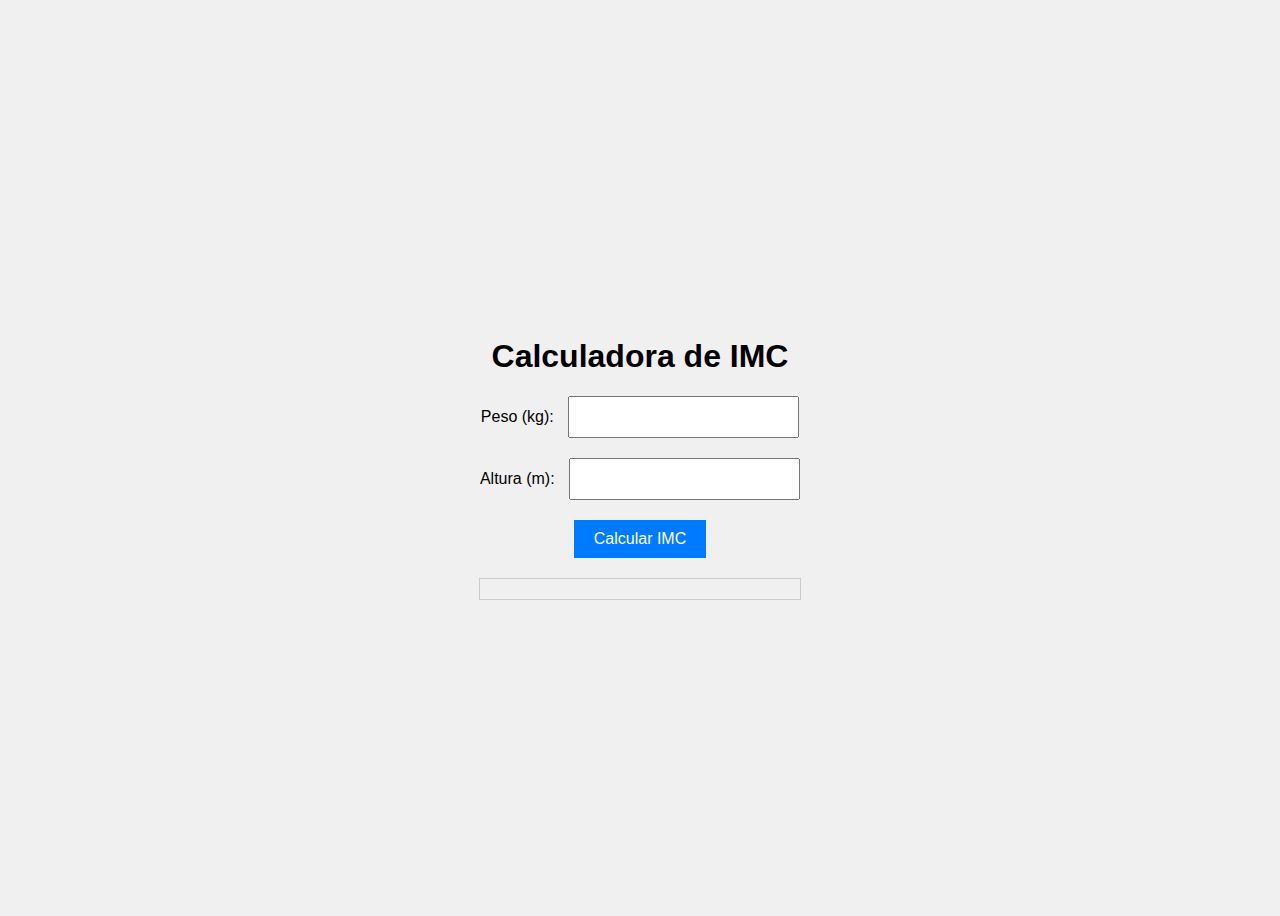
<file: calculadora_imc/index.html>
<!DOCTYPE html>
<html lang="en">
<head>
    <meta charset="UTF-8">
    <meta name="viewport" content="width=device-width, initial-scale=1.0">
    <title>Calculadora de IMC</title>
    <link rel="stylesheet" href="styles.css">
</head>
<body>
    <div class="container">
        <h1>Calculadora de IMC</h1>
        <form id="imcForm">
            <div class="form-group">
                <label for="weight">Peso (kg):</label>
                <input type="number" id="weight" step="0.1" required>
            </div>
            <div class="form-group">
                <label for="height">Altura (m):</label>
                <input type="number" id="height" step="0.01" required>
            </div>
            <button type="submit">Calcular IMC</button>
        </form>
        <div id="result"></div>
    </div>

    <script src="script.js"></script>
</body>
</html>
</file>
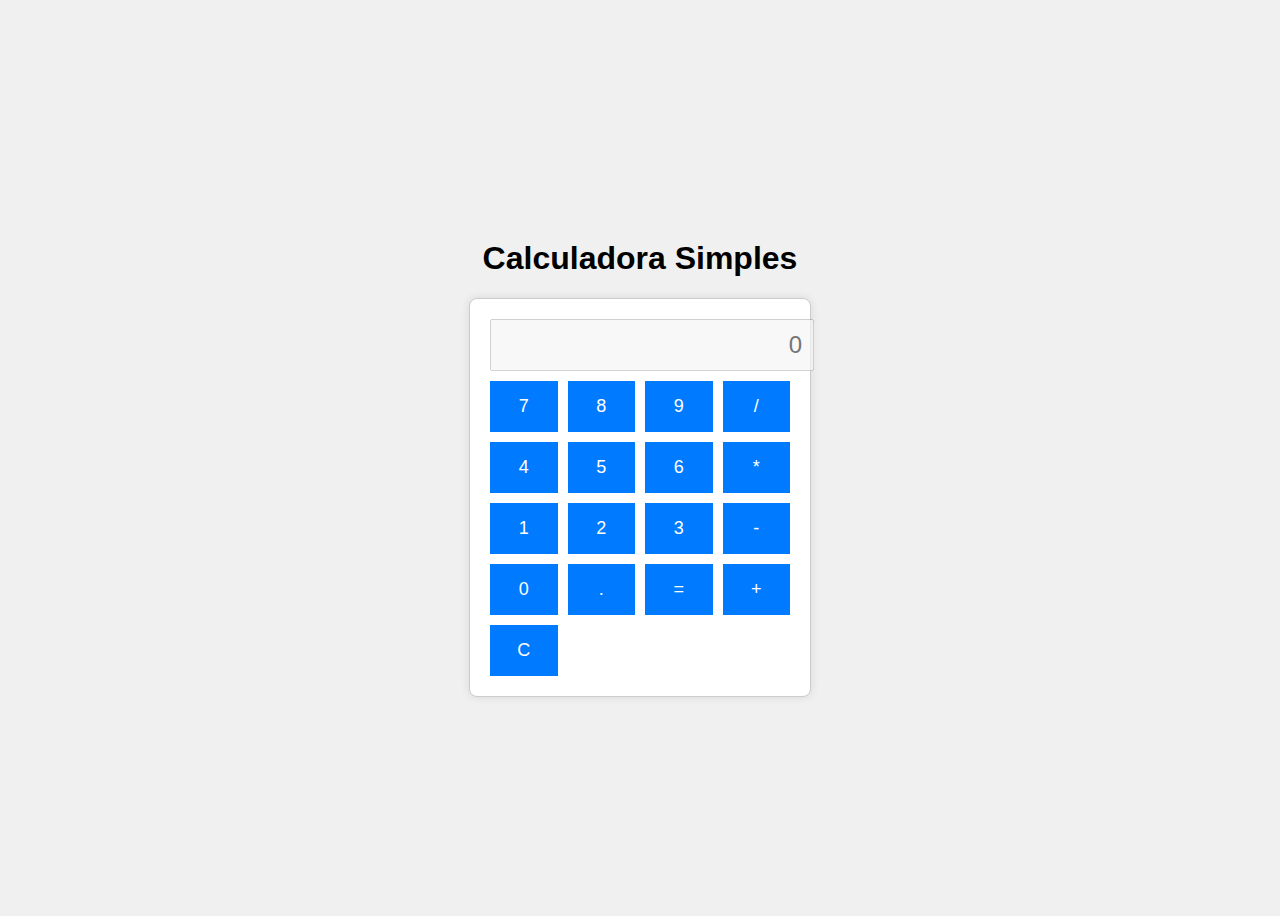
<file: calculadora_simples/index.html>
<!DOCTYPE html>
<html lang="en">
<head>
    <meta charset="UTF-8">
    <meta name="viewport" content="width=device-width, initial-scale=1.0">
    <title>Calculadora Simples</title>
    <link rel="stylesheet" href="styles.css">
</head>
<body>
    <div class="container">
        <h1>Calculadora Simples</h1>
        <div class="calculator">
            <input type="text" id="display" placeholder="0" disabled>
            <div class="buttons">
                <button onclick="appendToDisplay('7')">7</button>
                <button onclick="appendToDisplay('8')">8</button>
                <button onclick="appendToDisplay('9')">9</button>
                <button onclick="appendToDisplay('/')">/</button>
                <button onclick="appendToDisplay('4')">4</button>
                <button onclick="appendToDisplay('5')">5</button>
                <button onclick="appendToDisplay('6')">6</button>
                <button onclick="appendToDisplay('*')">*</button>
                <button onclick="appendToDisplay('1')">1</button>
                <button onclick="appendToDisplay('2')">2</button>
                <button onclick="appendToDisplay('3')">3</button>
                <button onclick="appendToDisplay('-')">-</button>
                <button onclick="appendToDisplay('0')">0</button>
                <button onclick="appendToDisplay('.')">.</button>
                <button onclick="calculate()">=</button>
                <button onclick="appendToDisplay('+')">+</button>
                <button onclick="clearDisplay()">C</button>
            </div>
        </div>
    </div>

    <script src="script.js"></script>
</body>
</html>
</file>
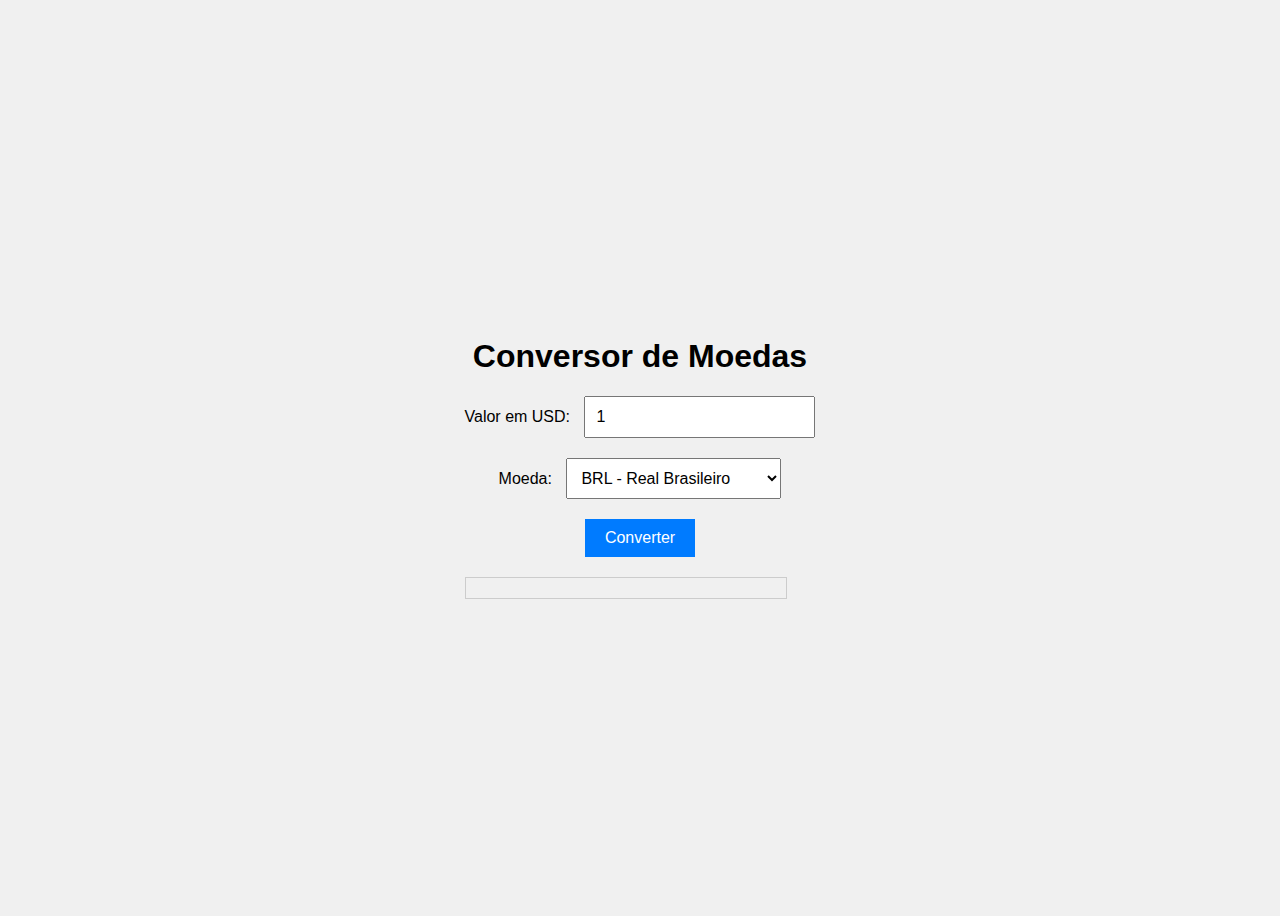
<file: conversos_de_moedas/index.html>
<!DOCTYPE html>
<html lang="en">
<head>
    <meta charset="UTF-8">
    <meta name="viewport" content="width=device-width, initial-scale=1.0">
    <title>Conversor de Moedas</title>
    <link rel="stylesheet" href="styles.css">
</head>
<body>
    <div class="container">
        <h1>Conversor de Moedas</h1>
        <div class="form-group">
            <label for="amount">Valor em USD:</label>
            <input type="number" id="amount" step="0.01" value="1">
        </div>
        <div class="form-group">
            <label for="currency">Moeda:</label>
            <select id="currency">
                <option value="BRL">BRL - Real Brasileiro</option>
                <option value="EUR">EUR - Euro</option>
                <option value="JPY">JPY - Yen Japonês</option>
                <option value="GBP">GBP - Libra Esterlina</option>
                <option value="CAD">CAD - Dólar Canadense</option>
            </select>
        </div>
        <button onclick="convertCurrency()">Converter</button>
        <div id="convertedAmount"></div>
    </div>

    <script src="script.js"></script>
</body>
</html>
</file>
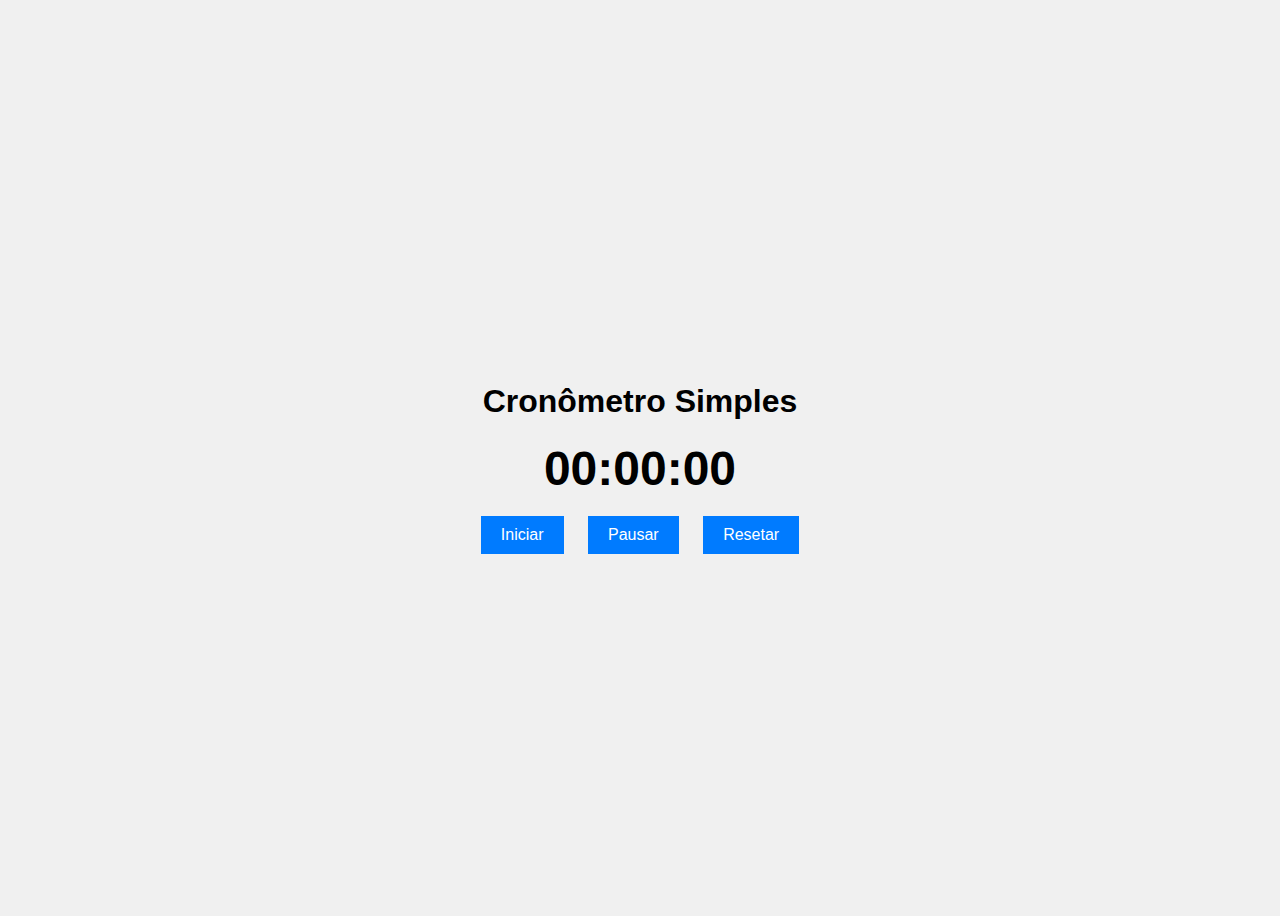
<file: cronometro_simples/index.html>
<!DOCTYPE html>
<html lang="en">
<head>
    <meta charset="UTF-8">
    <meta name="viewport" content="width=device-width, initial-scale=1.0">
    <title>Cronômetro Simples</title>
    <link rel="stylesheet" href="styles.css">
</head>
<body>
    <div class="container">
        <h1>Cronômetro Simples</h1>
        <div id="display">00:00:00</div>
        <div class="controls">
            <button onclick="start()">Iniciar</button>
            <button onclick="pause()">Pausar</button>
            <button onclick="reset()">Resetar</button>
        </div>
    </div>

    <script src="script.js"></script>
</body>
</html>
</file>
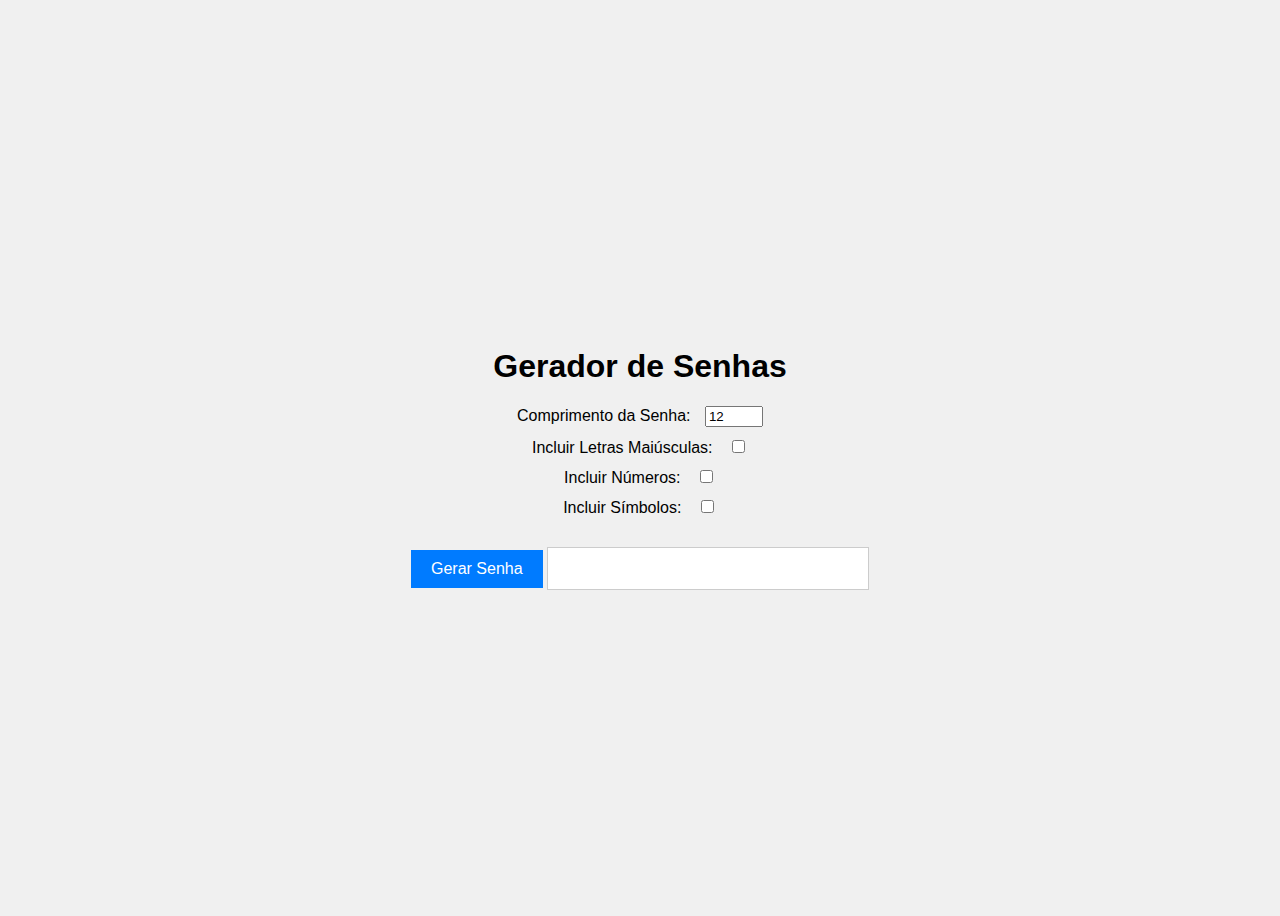
<file: gerador_de_senhas/index.html>
<!DOCTYPE html>
<html lang="en">
<head>
    <meta charset="UTF-8">
    <meta name="viewport" content="width=device-width, initial-scale=1.0">
    <title>Gerador de Senhas</title>
    <link rel="stylesheet" href="styles.css">
</head>
<body>
    <div class="container">
        <h1>Gerador de Senhas</h1>
        <div class="form-group">
            <label for="length">Comprimento da Senha:</label>
            <input type="number" id="length" min="4" max="20" value="12">
        </div>
        <div class="form-group">
            <label for="uppercase">Incluir Letras Maiúsculas:</label>
            <input type="checkbox" id="uppercase">
        </div>
        <div class="form-group">
            <label for="numbers">Incluir Números:</label>
            <input type="checkbox" id="numbers">
        </div>
        <div class="form-group">
            <label for="symbols">Incluir Símbolos:</label>
            <input type="checkbox" id="symbols">
        </div>
        <button class="btn-generate" onclick="generatePassword()">Gerar Senha</button>
        <input type="text" id="passwordOutput" readonly>
    </div>

    <script src="script.js"></script>
</body>
</html>
</file>
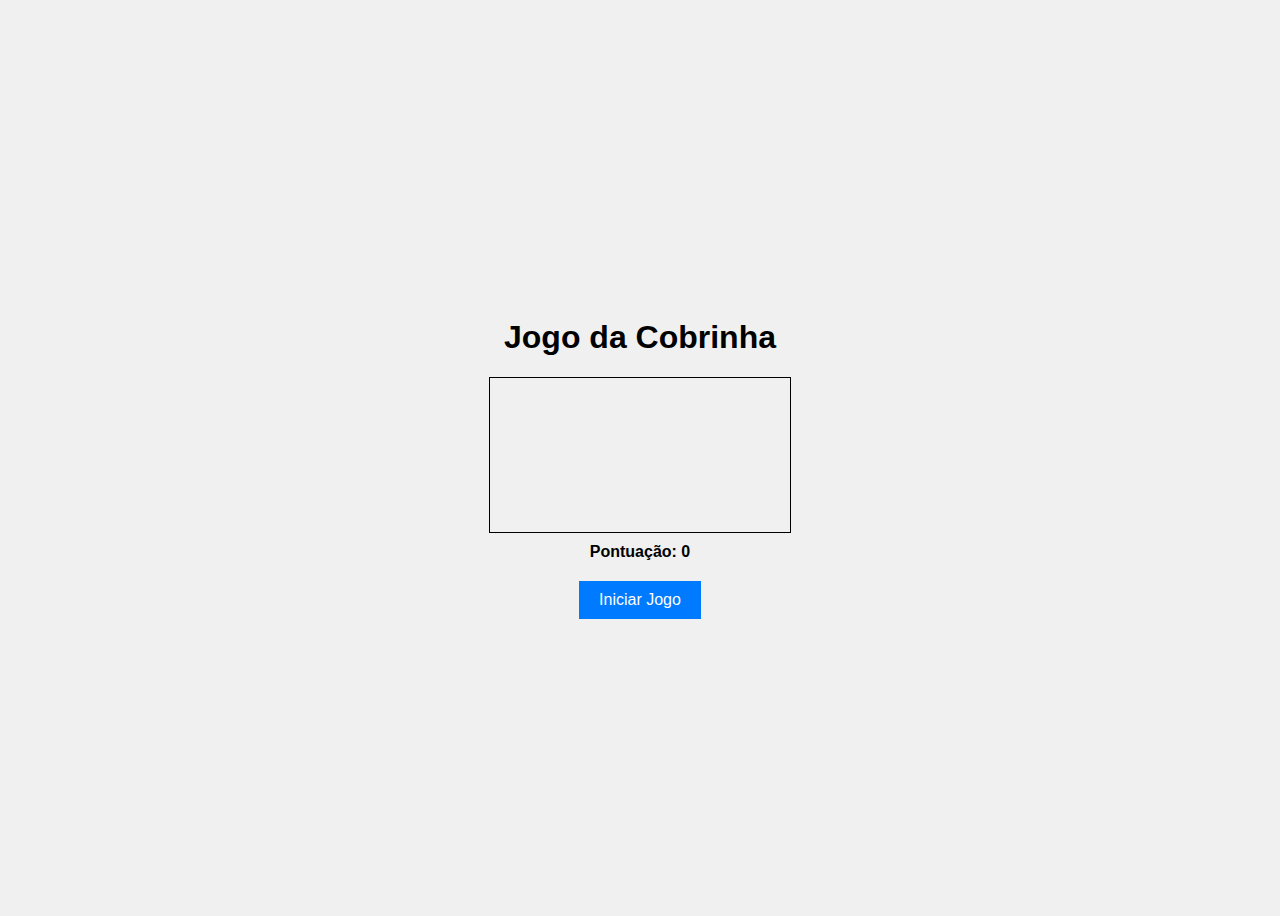
<file: jogo_da_cobrinha/index.html>
<!DOCTYPE html>
<html lang="en">
<head>
    <meta charset="UTF-8">
    <meta name="viewport" content="width=device-width, initial-scale=1.0">
    <title>Jogo da Cobrinha</title>
    <link rel="stylesheet" href="styles.css">
</head>
<body>
    <div class="container">
        <h1>Jogo da Cobrinha</h1>
        <div class="game-area">
            <canvas id="gameCanvas"></canvas>
        </div>
        <div class="score">
            Pontuação: <span id="score">0</span>
        </div>
        <button class="btn-reset" onclick="startGame()">Iniciar Jogo</button>
    </div>

    <script src="script.js"></script>
</body>
</html>
</file>
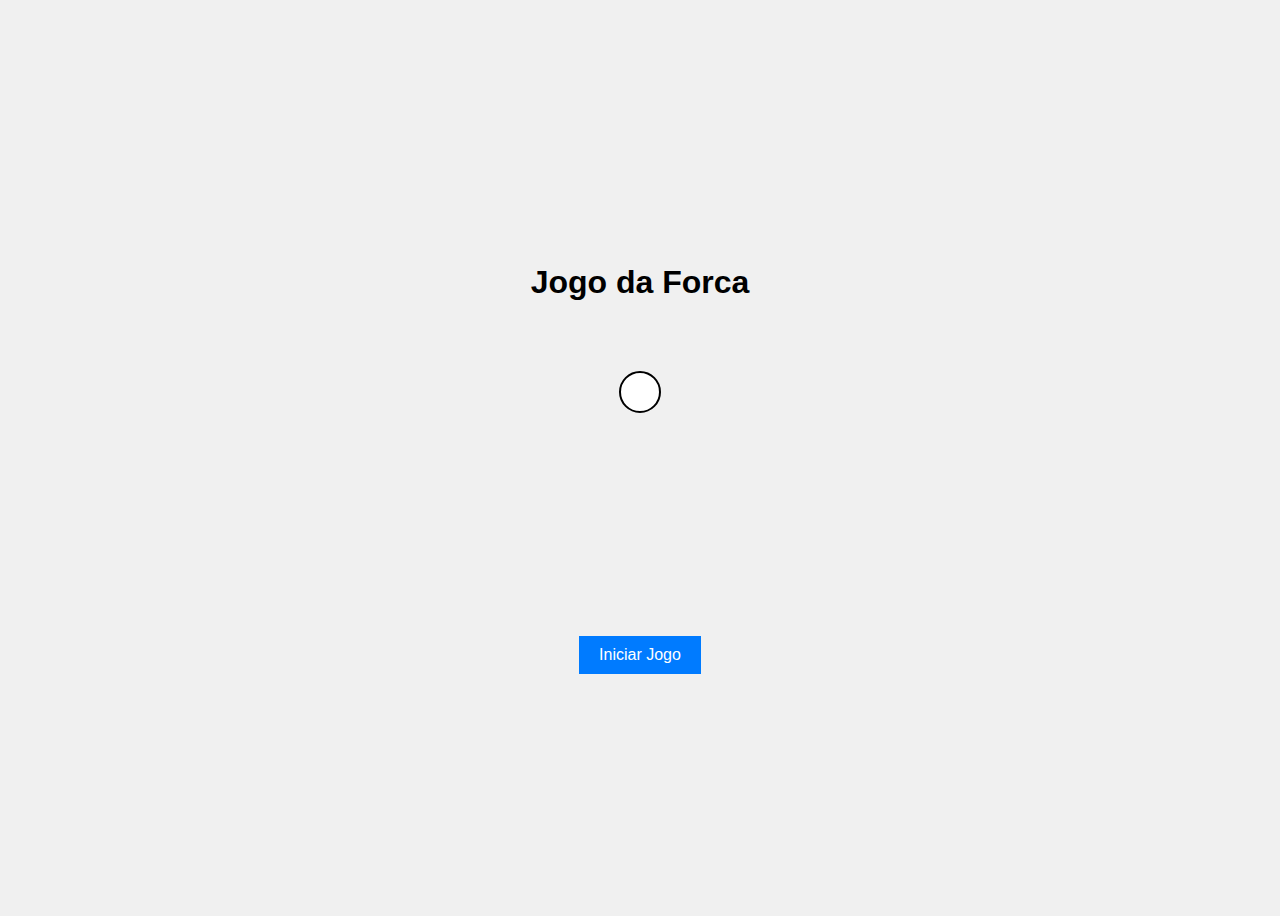
<file: jogo_da_forca/index.html>
<!DOCTYPE html>
<html lang="en">
<head>
    <meta charset="UTF-8">
    <meta name="viewport" content="width=device-width, initial-scale=1.0">
    <title>Jogo da Forca</title>
    <link rel="stylesheet" href="styles.css">
</head>
<body>
    <div class="container">
        <h1>Jogo da Forca</h1>
        <div class="word" id="word"></div>
        <div class="wrong-letters" id="wrong-letters"></div>
        <div class="figure-container">
            <svg height="250" width="200" class="figure-container__figure" id="hangman">
                <!-- cabeça -->
                <circle cx="100" cy="50" r="20" stroke="black" stroke-width="2" fill="white" id="head"></circle>
                <!-- corpo -->
                <line x1="100" y1="70" x2="100" y2="120" stroke="black" stroke-width="2" id="body"></line>
                <!-- braços -->
                <line x1="80" y1="90" x2="120" y2="90" stroke="black" stroke-width="2" id="left-arm"></line>
                <!-- pernas -->
                <line x1="80" y1="150" x2="100" y2="120" stroke="black" stroke-width="2" id="right-arm"></line>
                <!-- pernas -->
                <line x1="120" y1="150" x2="100" y2="120" stroke="black" stroke-width="2" id="left-leg"></line>
                <!-- pernas -->
                <line x1="80" y1="150" x2="100" y2="120" stroke="black" stroke-width="2" id="right-leg"></line>
            </svg>
        </div>
        <div class="final-message" id="final-message"></div>
        <button class="btn-reset" onclick="startGame()">Iniciar Jogo</button>
    </div>

    <script src="script.js"></script>
</body>
</html>
</file>
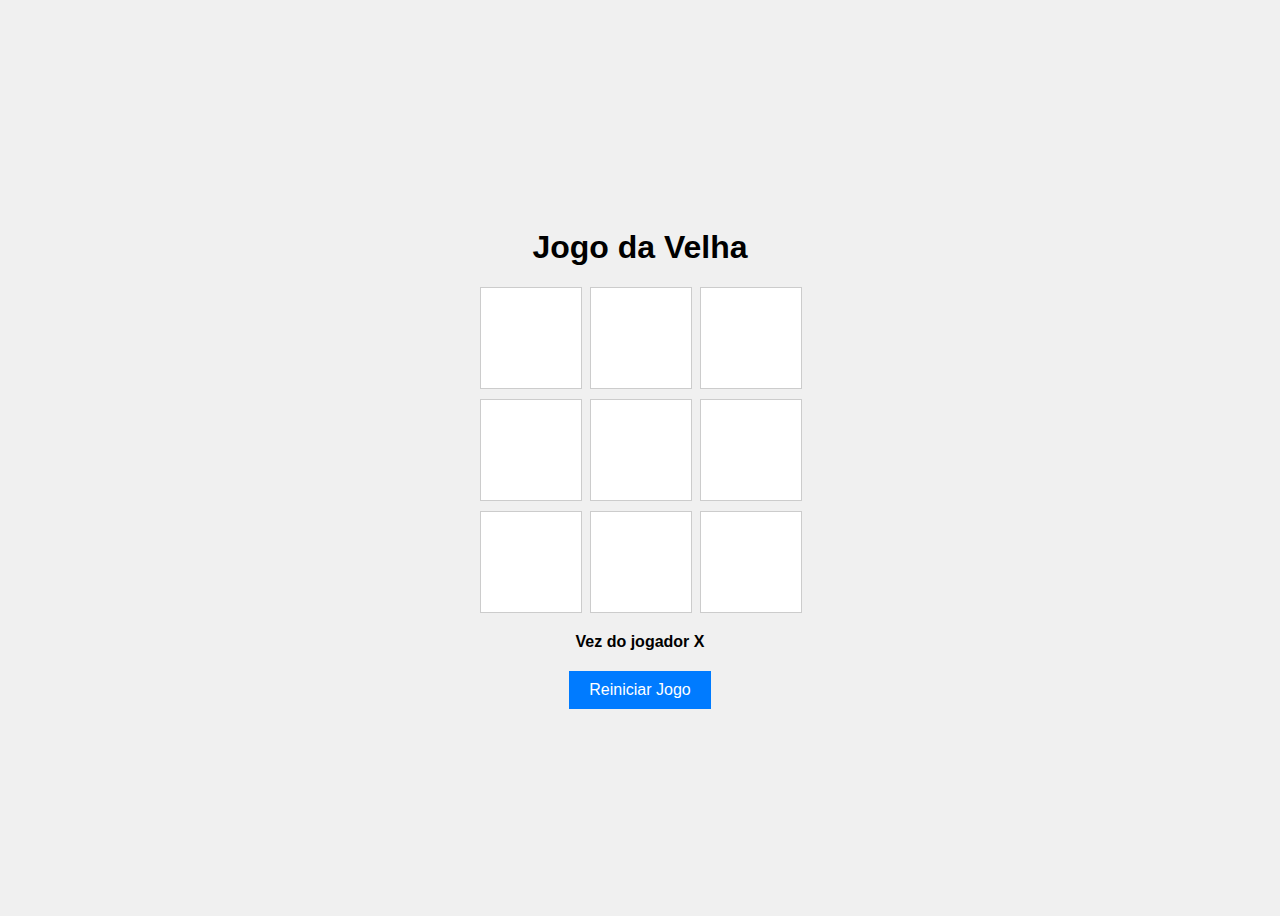
<file: jogo_da_velha/index.html>
<!DOCTYPE html>
<html lang="en">
<head>
    <meta charset="UTF-8">
    <meta name="viewport" content="width=device-width, initial-scale=1.0">
    <title>Jogo da Velha</title>
    <link rel="stylesheet" href="styles.css">
</head>
<body>
    <div class="container">
        <h1>Jogo da Velha</h1>
        <div class="board">
            <div class="cell" onclick="handleMove(0)"></div>
            <div class="cell" onclick="handleMove(1)"></div>
            <div class="cell" onclick="handleMove(2)"></div>
            <div class="cell" onclick="handleMove(3)"></div>
            <div class="cell" onclick="handleMove(4)"></div>
            <div class="cell" onclick="handleMove(5)"></div>
            <div class="cell" onclick="handleMove(6)"></div>
            <div class="cell" onclick="handleMove(7)"></div>
            <div class="cell" onclick="handleMove(8)"></div>
        </div>
        <div class="status">Vez do jogador X</div>
        <button class="btn-reset" onclick="resetGame()">Reiniciar Jogo</button>
    </div>

    <script src="script.js"></script>
</body>
</html>
</file>
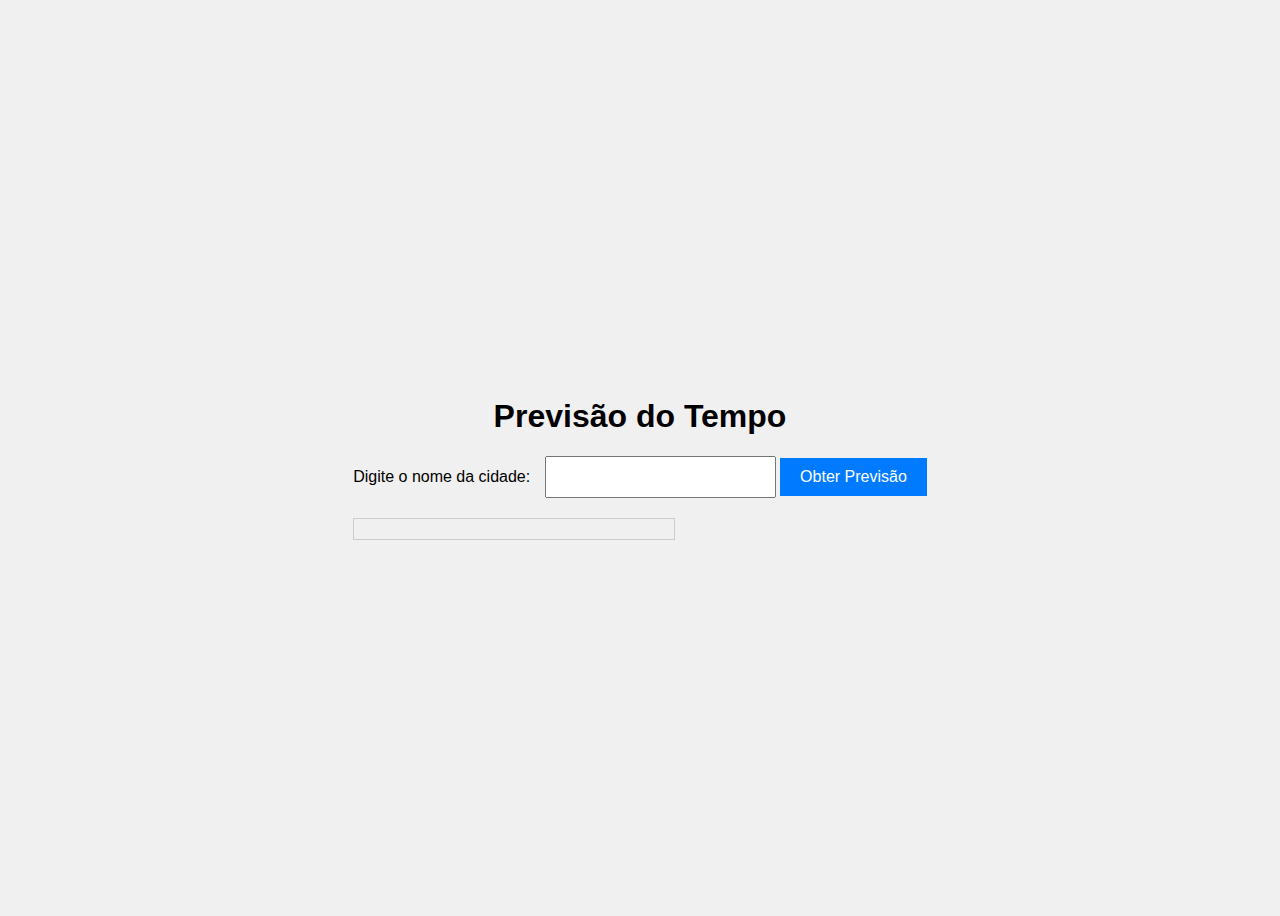
<file: previsao_do_tempo/index.html>
<!DOCTYPE html>
<html lang="en">
<head>
    <meta charset="UTF-8">
    <meta name="viewport" content="width=device-width, initial-scale=1.0">
    <title>Previsão do Tempo</title>
    <link rel="stylesheet" href="styles.css">
</head>
<body>
    <div class="container">
        <h1>Previsão do Tempo</h1>
        <div class="form-group">
            <label for="city">Digite o nome da cidade:</label>
            <input type="text" id="city" required>
            <button onclick="getWeather()">Obter Previsão</button>
        </div>
        <div id="weatherInfo"></div>
    </div>

    <script src="script.js"></script>
</body>
</html>
</file>
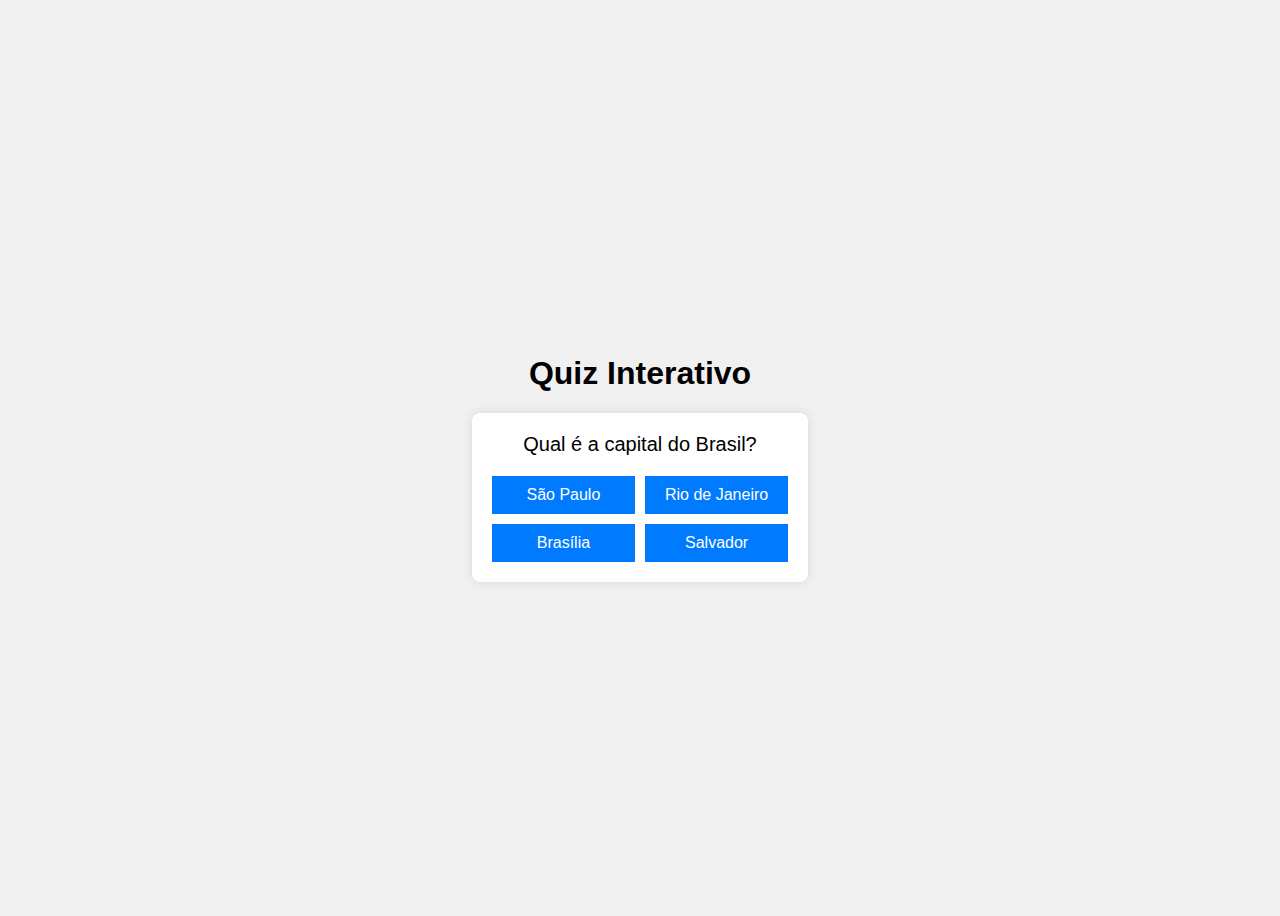
<file: quiz_interativo/index.html>
<!DOCTYPE html>
<html lang="en">
<head>
    <meta charset="UTF-8">
    <meta name="viewport" content="width=device-width, initial-scale=1.0">
    <title>Quiz Interativo</title>
    <link rel="stylesheet" href="styles.css">
</head>
<body>
    <div class="container">
        <h1>Quiz Interativo</h1>
        <div id="quiz">
            <div id="question"></div>
            <div id="options"></div>
            <button id="nextButton" style="display: none;" onclick="nextQuestion()">Próxima</button>
        </div>
        <div id="result" style="display: none;"></div>
    </div>

    <script src="script.js"></script>
</body>
</html>
</file>
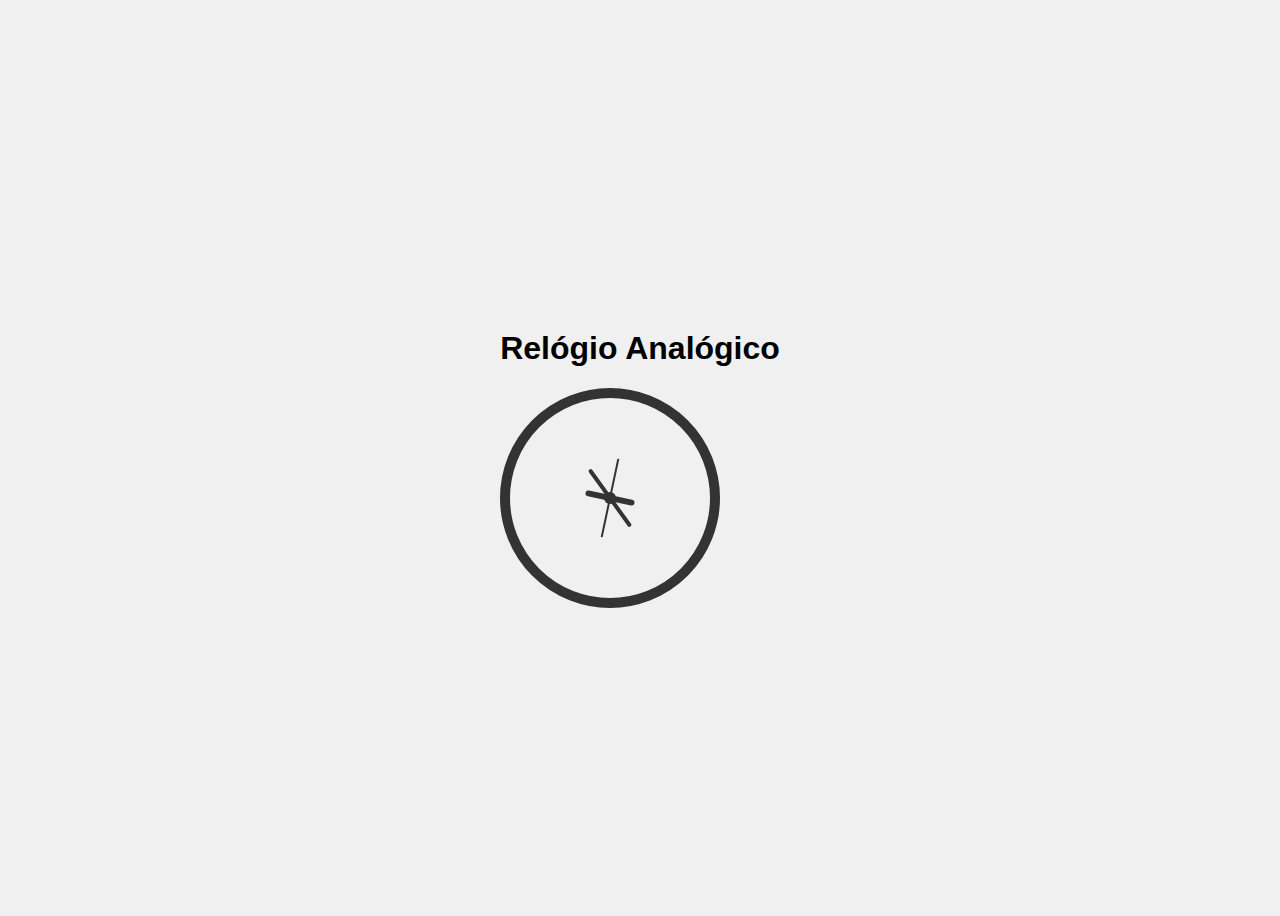
<file: relogio_analogico/index.html>
<!DOCTYPE html>
<html lang="en">
<head>
    <meta charset="UTF-8">
    <meta name="viewport" content="width=device-width, initial-scale=1.0">
    <title>Relógio Analógico</title>
    <link rel="stylesheet" href="styles.css">
</head>
<body>
    <div class="container">
        <h1>Relógio Analógico</h1>
        <div class="clock">
            <div class="hour-hand" id="hourHand"></div>
            <div class="minute-hand" id="minuteHand"></div>
            <div class="second-hand" id="secondHand"></div>
            <div class="center-circle"></div>
        </div>
    </div>

    <script src="script.js"></script>
</body>
</html>
</file>
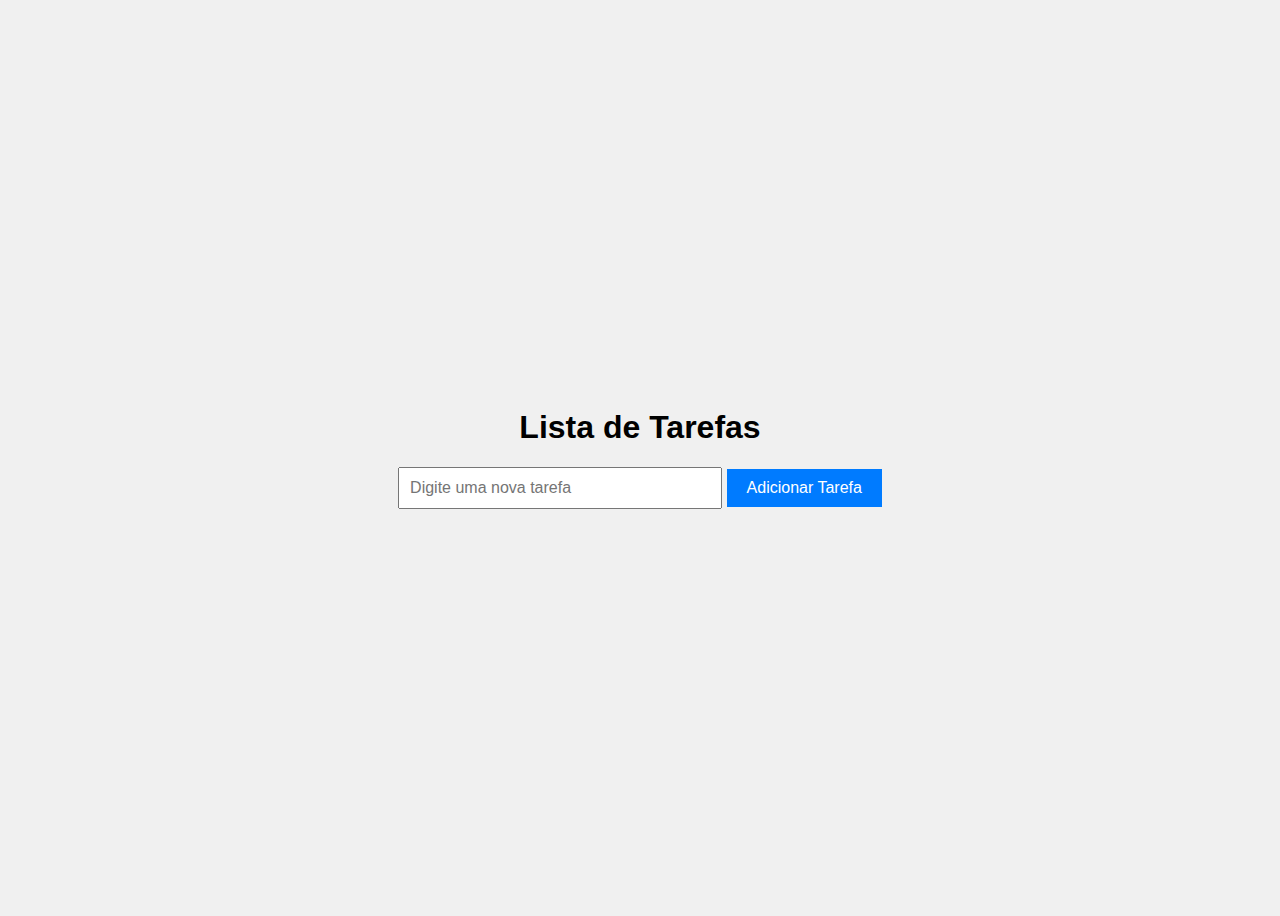
<file: to_do_list/index.html>
<!DOCTYPE html>
<html lang="en">
<head>
    <meta charset="UTF-8">
    <meta name="viewport" content="width=device-width, initial-scale=1.0">
    <title>Lista de Tarefas</title>
    <link rel="stylesheet" href="styles.css">
</head>
<body>
    <div class="container">
        <h1>Lista de Tarefas</h1>
        <form id="taskForm">
            <input type="text" id="taskInput" placeholder="Digite uma nova tarefa" required>
            <button type="submit">Adicionar Tarefa</button>
        </form>
        <ul id="taskList"></ul>
    </div>

    <script src="script.js"></script>
</body>
</html>
</file>
<file: calculadora_imc/styles.css>
body {
  font-family: Arial, sans-serif;
  display: flex;
  justify-content: center;
  align-items: center;
  height: 100vh;
  background-color: #f0f0f0;
}

.container {
  text-align: center;
}

.form-group {
  margin-bottom: 20px;
}

label {
  margin-right: 10px;
}

input[type="number"] {
  padding: 10px;
  font-size: 16px;
}

button {
  padding: 10px 20px;
  background-color: #007bff;
  color: #fff;
  border: none;
  cursor: pointer;
  font-size: 16px;
}

button:hover {
  background-color: #0056b3;
}

#result {
  margin-top: 20px;
  padding: 10px;
  width: 300px;
  border: 1px solid #ccc;
}
</file>
<file: calculadora_simples/styles.css>
body {
  font-family: Arial, sans-serif;
  display: flex;
  justify-content: center;
  align-items: center;
  height: 100vh;
  background-color: #f0f0f0;
}

.container {
  text-align: center;
}

.calculator {
  max-width: 300px;
  margin: 0 auto;
  padding: 20px;
  background-color: #fff;
  border: 1px solid #ccc;
  border-radius: 8px;
  box-shadow: 0 0 10px rgba(0, 0, 0, 0.1);
}

#display {
  width: 100%;
  padding: 10px;
  font-size: 24px;
  text-align: right;
  margin-bottom: 10px;
}

.buttons {
  display: grid;
  grid-template-columns: repeat(4, 1fr);
  gap: 10px;
}

button {
  padding: 15px 0;
  font-size: 18px;
  background-color: #007bff;
  color: #fff;
  border: none;
  cursor: pointer;
}

button:hover {
  background-color: #0056b3;
}
</file>
<file: conversos_de_moedas/styles.css>
body {
  font-family: Arial, sans-serif;
  display: flex;
  justify-content: center;
  align-items: center;
  height: 100vh;
  background-color: #f0f0f0;
}

.container {
  text-align: center;
}

.form-group {
  margin-bottom: 20px;
}

label {
  margin-right: 10px;
}

input[type="number"], select {
  padding: 10px;
  font-size: 16px;
}

button {
  padding: 10px 20px;
  background-color: #007bff;
  color: #fff;
  border: none;
  cursor: pointer;
  font-size: 16px;
}

button:hover {
  background-color: #0056b3;
}

#convertedAmount {
  margin-top: 20px;
  padding: 10px;
  border: 1px solid #ccc;
  width: 300px;
}
</file>
<file: cronometro_simples/styles.css>
body {
  font-family: Arial, sans-serif;
  display: flex;
  justify-content: center;
  align-items: center;
  height: 100vh;
  background-color: #f0f0f0;
}

.container {
  text-align: center;
}

#display {
  font-size: 48px;
  font-weight: bold;
  margin-bottom: 20px;
}

.controls {
  margin-top: 20px;
}

button {
  padding: 10px 20px;
  margin: 0 10px;
  background-color: #007bff;
  color: #fff;
  border: none;
  cursor: pointer;
  font-size: 16px;
}

button:hover {
  background-color: #0056b3;
}
</file>
<file: gerador_de_senhas/styles.css>
body {
  font-family: Arial, sans-serif;
  display: flex;
  justify-content: center;
  align-items: center;
  height: 100vh;
  background-color: #f0f0f0;
}

.container {
  text-align: center;
}

.form-group {
  margin-bottom: 10px;
}

label {
  margin-right: 10px;
}

input[type="number"] {
  width: 50px;
}

input[type="checkbox"] {
  margin-left: 5px;
}

.btn-generate {
  margin-top: 10px;
  padding: 10px 20px;
  background-color: #007bff;
  color: #fff;
  border: none;
  cursor: pointer;
  font-size: 16px;
}

.btn-generate:hover {
  background-color: #0056b3;
}

#passwordOutput {
  margin-top: 20px;
  padding: 10px;
  width: 300px;
  font-size: 18px;
  border: 1px solid #ccc;
}
</file>
<file: jogo_da_cobrinha/styles.css>
body {
  font-family: Arial, sans-serif;
  display: flex;
  justify-content: center;
  align-items: center;
  height: 100vh;
  background-color: #f0f0f0;
}

.container {
  text-align: center;
}

.game-area {
  margin-top: 20px;
  border: 1px solid #000;
}

.score {
  margin-top: 10px;
  font-weight: bold;
}

.btn-reset {
  margin-top: 20px;
  padding: 10px 20px;
  background-color: #007bff;
  color: #fff;
  border: none;
  cursor: pointer;
  font-size: 16px;
}

.btn-reset:hover {
  background-color: #0056b3;
}
</file>
<file: jogo_da_forca/styles.css>
body {
  font-family: Arial, sans-serif;
  display: flex;
  justify-content: center;
  align-items: center;
  height: 100vh;
  background-color: #f0f0f0;
}

.container {
  text-align: center;
}

.word {
  display: flex;
  justify-content: center;
  align-items: center;
  margin: 20px 0;
  font-size: 2rem;
}

.wrong-letters {
  margin: 20px 0;
}

.figure-container {
  margin-top: 20px;
}

.final-message {
  margin-top: 20px;
  font-weight: bold;
}

.btn-reset {
  margin-top: 20px;
  padding: 10px 20px;
  background-color: #007bff;
  color: #fff;
  border: none;
  cursor: pointer;
  font-size: 16px;
}

.btn-reset:hover {
  background-color: #0056b3;
}
</file>
<file: jogo_da_velha/styles.css>
body {
  font-family: Arial, sans-serif;
  display: flex;
  justify-content: center;
  align-items: center;
  height: 100vh;
  background-color: #f0f0f0;
}

.container {
  text-align: center;
}

.board {
  display: grid;
  grid-template-columns: repeat(3, 100px);
  grid-gap: 10px;
  margin: 20px 0;
}

.cell {
  width: 100px;
  height: 100px;
  background-color: #fff;
  border: 1px solid #ccc;
  display: flex;
  justify-content: center;
  align-items: center;
  cursor: pointer;
  font-size: 36px;
}

.status {
  margin-top: 20px;
  font-weight: bold;
}

.btn-reset {
  margin-top: 20px;
  padding: 10px 20px;
  background-color: #007bff;
  color: #fff;
  border: none;
  cursor: pointer;
  font-size: 16px;
}

.btn-reset:hover {
  background-color: #0056b3;
}
</file>
<file: previsao_do_tempo/styles.css>
body {
  font-family: Arial, sans-serif;
  display: flex;
  justify-content: center;
  align-items: center;
  height: 100vh;
  background-color: #f0f0f0;
}

.container {
  text-align: center;
}

.form-group {
  margin-bottom: 20px;
}

label {
  margin-right: 10px;
}

input[type="text"] {
  padding: 10px;
  font-size: 16px;
}

button {
  padding: 10px 20px;
  background-color: #007bff;
  color: #fff;
  border: none;
  cursor: pointer;
  font-size: 16px;
}

button:hover {
  background-color: #0056b3;
}

#weatherInfo {
  margin-top: 20px;
  padding: 10px;
  border: 1px solid #ccc;
  width: 300px;
  text-align: left;
}
</file>
<file: quiz_interativo/styles.css>
body {
  font-family: Arial, sans-serif;
  display: flex;
  justify-content: center;
  align-items: center;
  height: 100vh;
  background-color: #f0f0f0;
}

.container {
  text-align: center;
}

#quiz {
  max-width: 600px;
  margin: 0 auto;
  padding: 20px;
  background-color: #fff;
  border-radius: 8px;
  box-shadow: 0 0 10px rgba(0, 0, 0, 0.1);
}

#question {
  font-size: 20px;
  margin-bottom: 20px;
}

#options {
  display: grid;
  grid-template-columns: repeat(2, 1fr);
  gap: 10px;
}

button {
  padding: 10px 20px;
  background-color: #007bff;
  color: #fff;
  border: none;
  cursor: pointer;
  font-size: 16px;
}

button:hover {
  background-color: #0056b3;
}
</file>
<file: relogio_analogico/styles.css>
body {
  font-family: Arial, sans-serif;
  display: flex;
  justify-content: center;
  align-items: center;
  height: 100vh;
  background-color: #f0f0f0;
}

.container {
  text-align: center;
}

.clock {
  position: relative;
  width: 200px;
  height: 200px;
  border: 10px solid #333;
  border-radius: 50%;
  display: flex;
  justify-content: center;
  align-items: center;
}

.hour-hand, .minute-hand, .second-hand {
  position: absolute;
  background-color: #333;
  transform-origin: center;
}

.hour-hand {
  width: 6px;
  height: 50px;
  border-radius: 3px;
}

.minute-hand {
  width: 4px;
  height: 70px;
  border-radius: 2px;
}

.second-hand {
  width: 2px;
  height: 80px;
}

.center-circle {
  width: 12px;
  height: 12px;
  background-color: #333;
  border-radius: 50%;
  position: absolute;
}
</file>
<file: to_do_list/styles.css>
body {
  font-family: Arial, sans-serif;
  display: flex;
  justify-content: center;
  align-items: center;
  height: 100vh;
  background-color: #f0f0f0;
}

.container {
  text-align: center;
}

form {
  margin-bottom: 20px;
}

input[type="text"] {
  padding: 10px;
  font-size: 16px;
  width: 300px;
}

button {
  padding: 10px 20px;
  background-color: #007bff;
  color: #fff;
  border: none;
  cursor: pointer;
  font-size: 16px;
}

button:hover {
  background-color: #0056b3;
}

ul {
  list-style-type: none;
  padding: 0;
}

li {
  display: flex;
  justify-content: space-between;
  align-items: center;
  padding: 10px;
  background-color: #fff;
  border-bottom: 1px solid #ccc;
}

.completed {
  text-decoration: line-through;
  color: #ccc;
}
</file>
